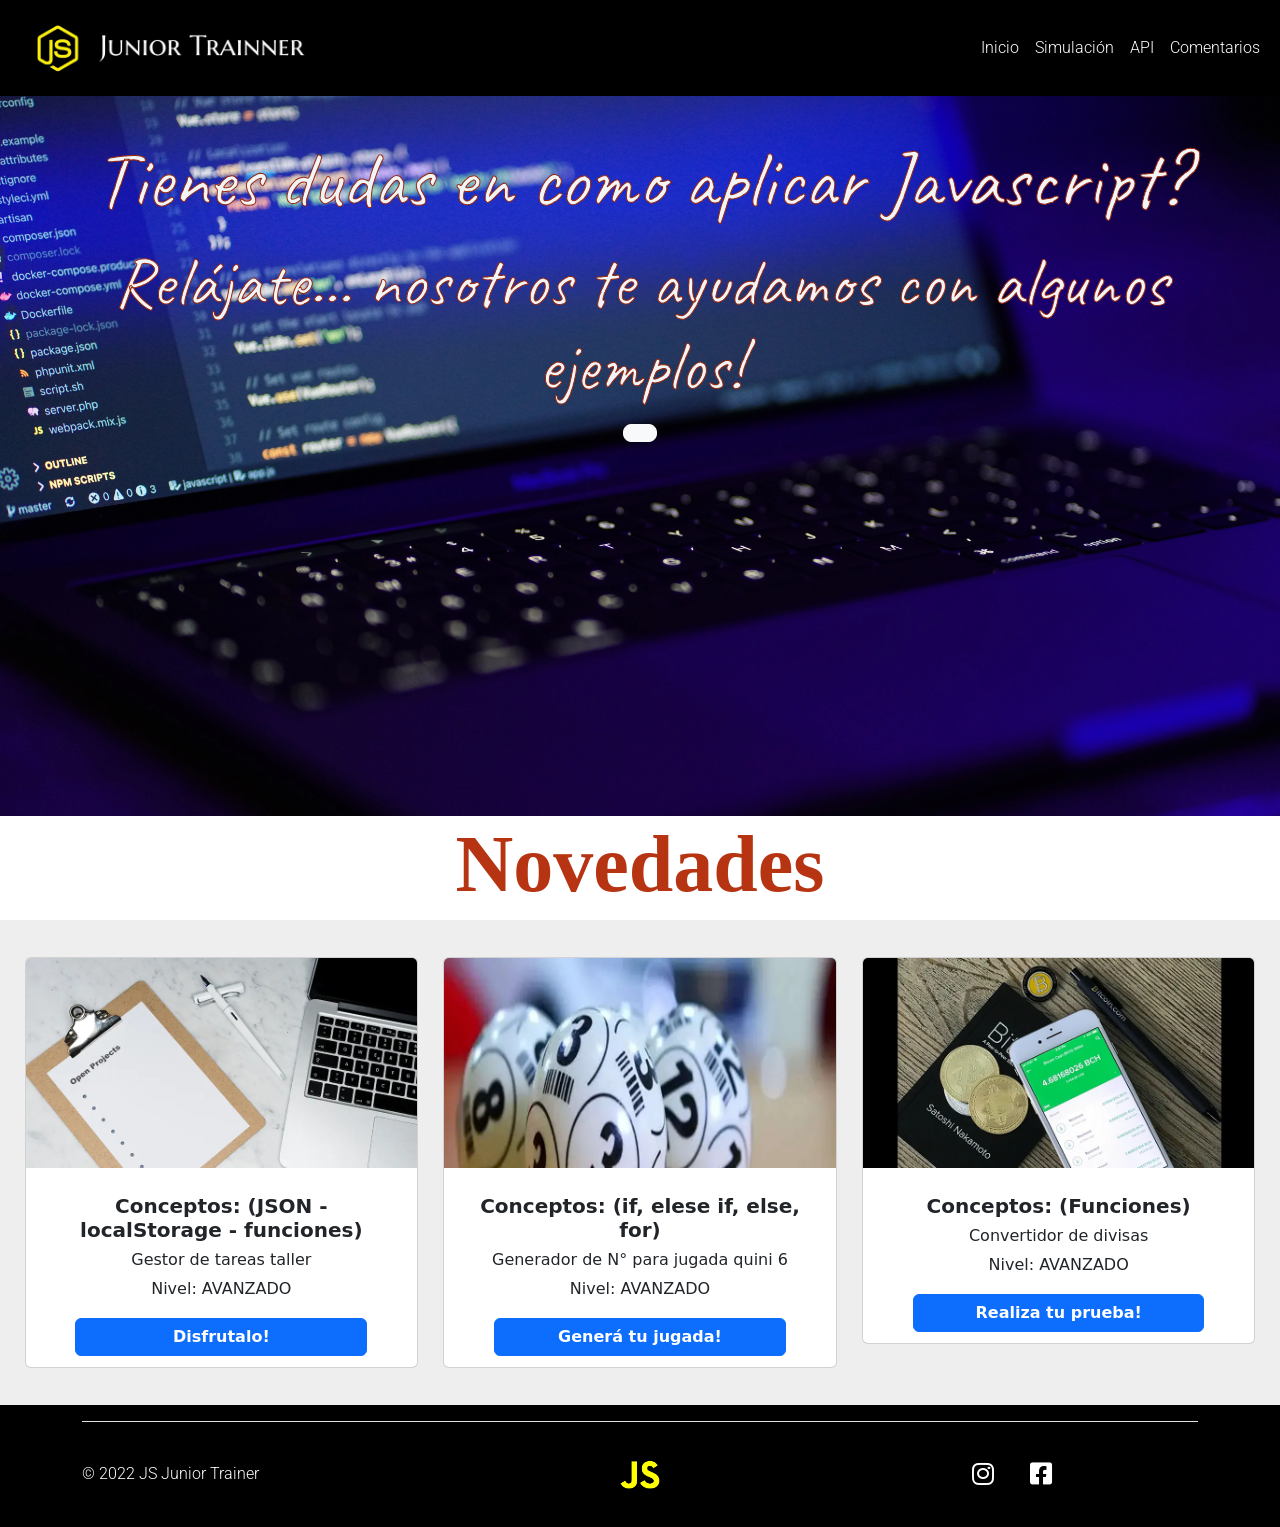
<file: index.html>
<!DOCTYPE html>
<html lang="es">
<head>
    <meta charset="UTF-8">
    <meta http-equiv="X-UA-Compatible" content="IE=edge">
    <meta name="viewport" content="width=device-width, initial-scale=1.0">
    <link rel="shortcut icon" href="" type="image/x-icon">
    <link rel="stylesheet" href="https://cdnjs.cloudflare.com/ajax/libs/animate.css/4.1.1/animate.min.css"/>
    <link rel="stylesheet" href="https://cdnjs.cloudflare.com/ajax/libs/font-awesome/6.0.0/css/all.min.css">
    <link href="https://cdn.jsdelivr.net/npm/bootstrap@5.1.3/dist/css/bootstrap.min.css" rel="stylesheet" integrity="sha384-1BmE4kWBq78iYhFldvKuhfTAU6auU8tT94WrHftjDbrCEXSU1oBoqyl2QvZ6jIW3" crossorigin="anonymous">
    <link rel="stylesheet" href="./css/style.css">
    <title>JS Junior Trainer | Inicio</title>
</head>
<body>
    <header id="header_boot">
        <nav class="navbar navbar-expand-lg navbar-light bg-black" >
            <div class="container-fluid">
              <a class="navbar-brand" href="./index.html"><img src="./imgf/logonav.webp" alt="Javascript" class="logo_cucina"></img></a>
              <button class="navbar-toggler" type="button" data-bs-toggle="collapse" data-bs-target="#navbarNavAltMarkup" aria-controls="navbarNavAltMarkup" aria-expanded="false" aria-label="Toggle navigation">
                <span class="navbar-toggler-icon"></span>
              </button>
              <div class="collapse navbar-collapse" id="navbarNavAltMarkup" >
                <div class="navbar-nav">
                  <a class="nav-link active" aria-current="page" href="./index.html">Inicio</a>
                  <a class="nav-link" href="./pagesprincipal/simulacionpg.html">Simulación</a>
                  <a class="nav-link" href="./pagesprincipal/api.html">API</a>
                  <a class="nav-link" href="./pagesprincipal/comentarios.html">Comentarios</a>
                </div>
              </div>
            </div>
          </nav>
      </header>
      <section>
        <div class="p-1 text-center bg-image" id="main_principal">
          <div class="mask">
            <div class="d-flex justify-content-center align-items-center h-100">
              <div class="text-white m-3 text_main">
                <h1 class="mt-3">Tienes dudas en como aplicar Javascript?</h1>
                <h3 class="p-1">Relájate... nosotros te ayudamos con algunos ejemplos!</h3>
                <a class="btn btn-light btn-lg boton_main" href="" role="button"></a>
              </div>
            </div>
          </div>
        </div>
  </section>  
  <section>
    <div class="title_novedades">
      <h3>Novedades</h3>
    </div>
  </section>
  <section class="p-4 vh-200 fondo_content">
      <div class="row row-cols-1 row-cols-md-3 g-4">
        <div class="col card_content">
          <div class="card h-auto">
            <img src="./imgf/gestordetareas.webp" class="card-img-top" alt="Gestor tareas"></img>
              <div class="card-body">
                <h5 class="card-title text-center"><b>Conceptos: (JSON - localStorage - funciones)</h5></b>
                <h6 class="card-title text-center">Gestor de tareas taller</h6>
                <p class="card-text text-center">Nivel: AVANZADO</p>
              </div>
              <div class="card-footer d-grid gap-2 col-9 mx-auto btn_card_p">
                <a href="./subpages/gestordetareas.html" class="btn btn-primary boton_card"><b>Disfrutalo!</b></a>
              </div>
          </div>
        </div>
          <div class="col card_content">
            <div class="card h-auto">
              <img src="./imgf/quini.webp" class="card-img-top" alt="Quni 6"/></img>
                  <div class="card-body">
                    <h5 class="card-title text-center"><b>Conceptos: (if, elese if, else, for)</b></h5>
                    <h6 class="card-title text-center ">Generador de N° para jugada quini 6</h6>
                    <p class="card-text text-center">Nivel: AVANZADO</p>
                  </div>
                  <div class="card-footer d-grid gap-2 col-9 mx-auto btn_card_p">
                    <a href="./generadornumquini.html" class="btn btn-primary boton_card"><b>Generá tu jugada!</b></a>
                  </div>
              </div>
          </div>
          <div class="col card_content">
            <div class="card h-auto">
              <img src="./imgf/conversordivisas.webp" class="card-img-top" alt="Divisas"/></img>
                <div class="card-body">
                  <h5 class="card-title text-center"><b>Conceptos: (Funciones)</b></h5>
                  <h6 class="card-title text-center">Convertidor de divisas</h6>
                  <p class="card-text text-center">Nivel: AVANZADO</p>
                </div>
                <div class="card-footer d-grid gap-2 col-9 mx-auto btn_card_p">
                  <a href="./conversordivisas..html" class="btn btn-primary boton_card"><b>Realiza tu prueba!</b></a>
                </div>
            </div>
          </div>        
      </div>
    </div>   
  </section>
        <footer class="text-center text-lg-start" id="footer_boot">
            <div class="container d-flex justify-content-center py-2"></div>
              <div class="container">
                  <footer class="d-flex flex-wrap justify-content-between align-items-center py-3 border-top">
                    <p class="col-md-4 mb-0 text-white">&copy; 2022 JS Junior Trainer</p>
                    <a href="./index.html" class="col-md-4 d-flex align-items-center justify-content-center mb-3 mb-md-0 me-md-auto link-dark text-decoration-none">
                      <img src="./imgf/Logofooter2.webp" alt="Js Junior Trainer" class="footer_img"></img>
                    </a>
                    <ul class="nav col-md-4 justify-content-center" id="footer_ico">
                      <li class="nav-item icono_footer" id="ico_foo"><a href="https://www.instagram.com" class="nav-link px-2 text-white"><i class="fa-brands fa-instagram" id="iconos_footer"></i></a></li>
                      <li class="nav-item icono_footer"><a href="https://www.facebook.com" class="nav-link px-2 text-white"><i class="fa-brands fa-facebook-square" id="iconos_footer"></i></a></li>
                    </ul>
              </div>
            </div> 
        </footer>
    <script src="https://cdn.jsdelivr.net/npm/bootstrap@5.1.3/dist/js/bootstrap.bundle.min.js" integrity="sha384-ka7Sk0Gln4gmtz2MlQnikT1wXgYsOg+OMhuP+IlRH9sENBO0LRn5q+8nbTov4+1p" crossorigin="anonymous"></script>
    <script src="https://cdn.jsdelivr.net/npm/@popperjs/core@2.10.2/dist/umd/popper.min.js" integrity="sha384-7+zCNj/IqJ95wo16oMtfsKbZ9ccEh31eOz1HGyDuCQ6wgnyJNSYdrPa03rtR1zdB" crossorigin="anonymous"></script>
    <script src="https://cdn.jsdelivr.net/npm/bootstrap@5.1.3/dist/js/bootstrap.min.js" integrity="sha384-QJHtvGhmr9XOIpI6YVutG+2QOK9T+ZnN4kzFN1RtK3zEFEIsxhlmWl5/YESvpZ13" crossorigin="anonymous"></script>
    <script src="https://cdn.boomcdn.com/libs/wow-js/1.3.0/wow.min.js"></script>
    <script src="https://code.jquery.com/jquery-3.5.1.slim.min.js" integrity="sha384-DfXdz2htPH0lsSSs5nCTpuj/zy4C+OGpamoFVy38MVBnE+IbbVYUew+OrCXaRkfj" crossorigin="anonymous"></script>
    <script>
    new WOW().init();
    </script>
</body>
</html>
</file>
<file: css/style.css>
@import url("https://fonts.googleapis.com/css2?family=Caveat:wght@400;500&family=Roboto:ital,wght@0,100;0,300;0,500;0,900;1,400&display=swap");
/******* PAGINA PRINCIPAL (INDEX) *******/

/* MOBILE FIRST */
* {
  margin: 0%;
  padding: 0%;
  box-sizing: border-box;
}

/*--nav bar todas las pages y sub pages--*/
.paddingTB {
  padding-top: 50px;
  padding-bottom: 50px;
}

.col-lg-12,
.col-lg-6 {
  padding-right: 0;
  padding-left: 0;
}

.paddingT {
  padding-top: 50px;
}

.centrar {
  text-align: center;
}

.paddingLR {
  padding-left: 10px;
  padding-right: 10px;
}

#navbarNavAltMarkup a {
  color: #fff;
  font-family: "Roboto", sans-serif;
  font-style: normal;
  font-weight: 300;
}

#navbarNavAltMarkup a:hover:not(.active) {
  border-bottom: solid 3px white;
  transition: 0.5s;
}

.navbar-toggler {
  background-color: beige;
  font-size: 0.5rem;
}

.navbar-toggler-icon {
  width: 2.5em;
  height: 2.5em;
}

.logo_cucina {
  width: 200px;
  height: 40px;
}

@media (min-width: 768px) {
  .logo_cucina {
    width: auto;
    height: 50px;
  }
}
@media (min-width: 1024px) {
  .logo_cucina {
    height: 70px;
  }
}
@media (min-width: 5100px) {
  .logo_cucina {
    height: 100px;
  }
  #navbarNavAltMarkup a {
    font-size: 30px;
  }
}
/**-----ANIMACION LOGO-----**/
.logo_cucina {
  display: inline-block;
  margin: 0 0.5rem;
  animation: backInLeft;
  animation-duration: 1.8s;
}

/**----------------------**/
/* vista desktop */
@media only screen and (min-width: 1024px) {
  .navbar-expand-lg .navbar-collapse {
    justify-content: flex-end;
  }
}
/*--Footer todas las pages y sub pages--*/
#footer_boot {
  background-color: black;
  font-family: "Roboto", sans-serif;
  font-style: normal;
  font-weight: 300;
}

#footer_boot img {
  height: 40px;
}

#icono_footer {
  font-size: 25px;
  color: #fff;
  padding: 10px;
}

#footer_ico a {
  text-decoration: none;
  color: #fff;
  margin: 10px;
  font-size: 25px;
}
#footer_ico a i:hover {
  color: orangered;
  transform: scale(1.1);
  transition: ease-in-out 0.1s;
}

/*Pages*/
/****** INICIO PAGINA PRINCPAL (INDEX) ******/
* {
  padding: 0;
  margin: 0;
  box-sizing: border-box;
}

body {
  margin: 0%;
  padding: 0%;
}

#grid_index {
  display: grid;
  grid-template-areas: "cabecera" "principal" "novedades" "footer";
}

/*main*/
main {
  grid-area: principal;
}

#main_principal {
  margin: 0;
  padding: 0;
  box-sizing: border-box;
  flex-direction: column;
  justify-content: center;
  align-items: center;
  background-image: url(../imgf/fondoprincipal1.webp);
  background-size: cover;
  background-repeat: no-repeat;
  background-attachment: unset;
  background-position: center;
  height: 80vh;
  position: relative;
  overflow: hidden;
}

.text_main h1 {
  font-family: "Caveat", cursive;
  font-style: normal;
  font-weight: 400;
  font-size: 40px;
  color: #f2f5f8;
}

.text_main h3 {
  font-family: "Caveat", cursive;
  font-style: normal;
  font-weight: 400;
  font-size: 35px;
  color: #f2f5f8;
}

.text_main {
  animation: fadeInUp;
  animation-duration: 3s;
}

/*Novedades*/
.card_content {
  padding: 1%;
}

.title_novedades {
  text-decoration: none;
  justify-content: center;
  display: flex;
  text-align: center;
  margin: auto;
  font-size: 20px;
  color: #b73413;
  font-weight: 550;
  font-family: font-family-titulos-itermedios;
  padding: 2%;
}

.title_novedades h3 {
  font-family: font-family-titulos-itermedios;
  font-style: bold;
  font-weight: 550;
}

.fondo_content {
  background-color: #eee;
}

.col img {
  width: 100%;
  height: 100%;
  max-width: 30rem;
  max-height: 35rem;
  margin: auto;
  padding-bottom: 10px;
}

@media (min-width: 768px) {
  #grid_index {
    grid-template-areas: "cabecera cabecera cabecera" "principal principal principal" "novedades novedades" "footer footer";
  }
  .text_main h1 {
    -webkit-text-stroke: 1px #9a2609;
    font-size: 60px;
    font-style: bold;
  }
  .text_main h3 {
    -webkit-text-stroke: 1px #9a2609;
    font-size: 50px;
    font-style: bold;
  }
  .title_novedades h3 {
    font-size: 60px;
  }
}
@media (min-width: 1024px) {
  .title_novedades {
    padding: 0%;
  }
  .text_main h1 {
    font-size: 80px;
  }
  .text_main h3 {
    font-size: 70px;
  }
  .title_novedades h3 {
    font-size: 80px;
  }
}
.card-footer {
  background-color: #fff;
  border-top: 0px #fff;
}

.btn_card_p {
  padding: 1px;
  margin-bottom: 10px;
}

/****** FIN PAGINA PRINCPAL (INDEX) ******/

/*****PG PRINCIPAL COMENTARIOS***/
.title_tp h1{
  font-family: "Roboto", sans-serif;
  font-style: bold;
  font-weight: 700;
  font-size: 15px;
  color: black;
}

.textos_section_comentarios {
  display: inline-block;
  width: 100%;
  min-height: 75px;
  align-items: center;
  justify-content: end;
  text-align: center;
  background-color: rgba(226, 216, 204, 0.89);
  margin-bottom: 1px;
  padding: 15px;
}

.textos_section_comentarios h3 {
  font-family: "Roboto", sans-serif;
  font-style: bold;
  font-weight: 700;
  font-size: 12px;
  color: black;
}

.textos_section_comentarios p {
  font-family: "Roboto", sans-serif;
  font-style: normal;
  font-weight: 400;
}

@media (min-width: 768px) {

  .title_tp h1 {
    font-size: 25px;
  }

  .textos_section_comentarios h3 {
    font-size: 20px;
  }
  .textos_section_comentarios p {
    font-size: 15px;
  }
}

@media (min-width: 1024px) {
  .title_tp h1 {
    font-size: 35px;
  }
  .textos_section_comentarios h3 {
    font-size: 30px;
  }
  .textos_section_comentarios p {
    font-size: 20px;
  }
}
@media (min-width: 5100px) {
  .title_tp h1 {
    font-size: 60px;
  }
  .textos_section_comentarios h3 {
    font-size: 55px;
  }
  .textos_section_comentarios p {
    font-size: 25px;
  }
}

/*****INCIO PG JUEGO PELEA ROCKY VS DRAGO ******/

.cont_general {
  display: grid;
  grid-template-columns: 2fr;
  justify-items: center;
  align-items: center;
  background-color: black;
}

.contend_comb h1 {
  text-align: center;
  display: flex;
  font-size: 50px;
  justify-content: center;
}
.contend_comb a {
  text-align: center;
  display: flex;
  font-size: 30px;
  justify-content: center;
  text-decoration: none;
}

.card_juego {
  display: grid;
  box-shadow: 0 4px 8px 0 rgba(0, 0, 0, 0.2);
  width: 450px;
  height: 350px;
  margin: 15px;
  text-align: center;
  font-size: 20px;
  font-weight: bold;
  background-color: #fff;
  border-radius: 10px;
  justify-items: center;
  justify-content: center;
  align-items: center;
}

.card_juego h5 {
  font-size: 10 px;
  color: black;
  justify-content: center;
  font-weight: 200;
}
.card_juego img {
  width: 300px;
  height: 200px;
  display: inline-flexbox;
  margin: 30px;
  justify-content: center;
  align-items: center;
}

/*****FIN PG JUEGO PELEA ROCKY VS DRAGO ******/

/*****INCIO PG simu quini******/
.card_juego_2 {
  display: grid;
  box-shadow: 0 4px 8px 0 rgba(0, 0, 0, 0.2);
  width: 300px;
  height: 50px;
  margin: 15px;
  text-align: center;
  font-size: 20px;
  font-weight: bold;
  background-color: #fff;
  border-radius: 10px;
  justify-items: center;
  justify-content: center;
  align-items: center;
}

/*****FIN PG JUEGO simu ******/

.card_juego_3 {
  display: grid;
  box-shadow: 0 4px 8px 0 rgba(0, 0, 0, 0.2);
  width: 500px;
  height: 700px;
  margin: 15px;
  text-align: center;
  font-size: 20px;
  font-weight: bold;
  background-color: #fff;
  border-radius: 10px;
  justify-items: center;
  justify-content: center;
  align-items: center;
}

/*---------pg simulador ------------------*/

.bd-placeholder-img {
  font-size: 1.125rem;
  text-anchor: middle;
  -webkit-user-select: none;
  -moz-user-select: none;
  user-select: none;
}

@media (min-width: 768px) {
  .bd-placeholder-img-lg {
    font-size: 3.5rem;
  }
}

/*---------pg simuladorpg ------------------*/

.bd-placeholder-img {
  font-size: 1.125rem;
  text-anchor: middle;
  -webkit-user-select: none;
  -moz-user-select: none;
  user-select: none;
}

@media (min-width: 768px) {
  .bd-placeholder-img-lg {
    font-size: 3.5rem;
  }
}
</file>
